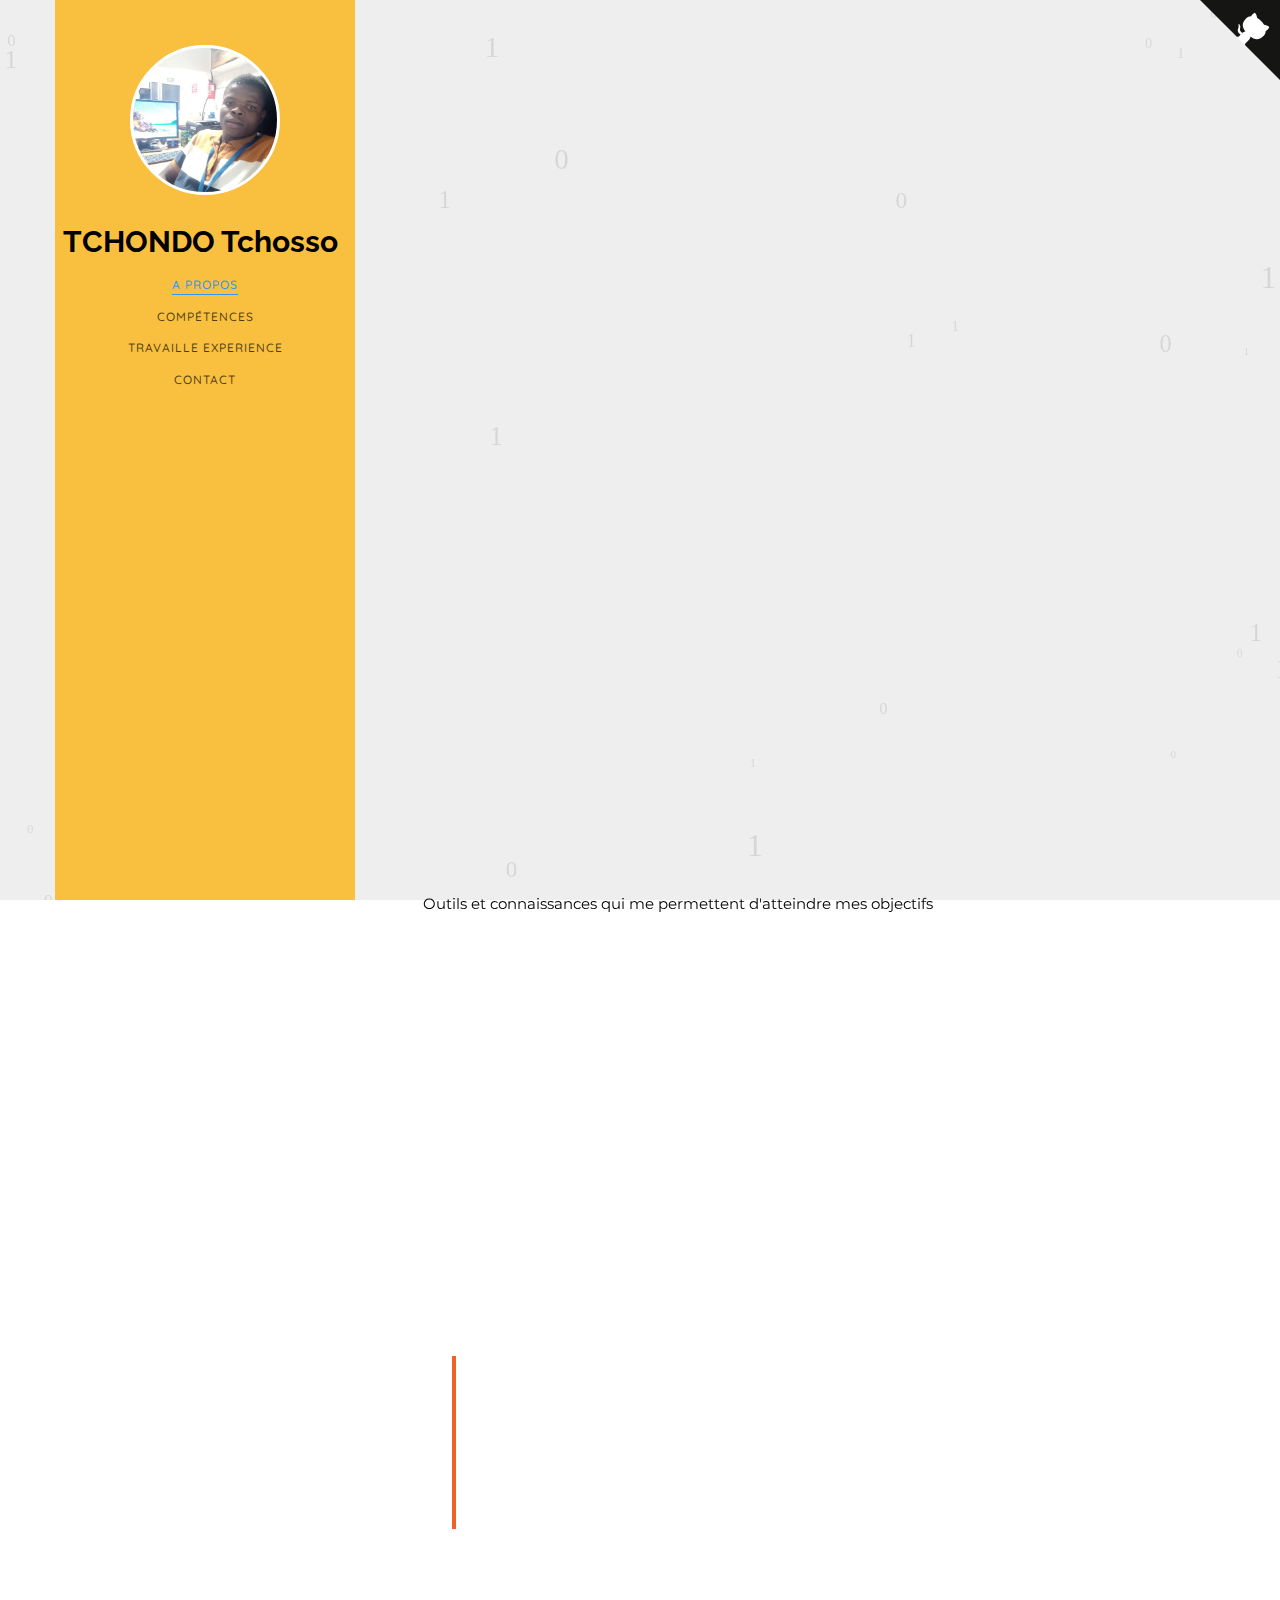
<file: index.html>
<!DOCTYPE HTML>
<html>
   <head>
      <meta charset="utf-8">
      <meta http-equiv="X-UA-Compatible" content="IE=edge">
      <title>TCHONDO TChosso - Portfolio Webpage</title>
      <meta name="viewport" content="width=device-width, initial-scale=1">
      <meta name="description" content="Le portfolio de TCHONDO Tchosso" />
      <meta name="keywords" content="portfolio,website,personal website,github,projects,Software Developer and engineering" />
      <meta name="author" content="TCHONDO Tchosso" />
      <!--Social Media icons--> 
      <link rel="stylesheet" href="https://cdnjs.cloudflare.com/ajax/libs/font-awesome/4.7.0/css/font-awesome.min.css">
      <!-- Place favicon.ico and apple-touch-icon.png in the root directory -->
      <link rel="icon" type="image/png" href="img/logo.png">
      <link href="https://fonts.googleapis.com/css?family=Quicksand:300,400,500,700" rel="stylesheet">
      <link href="https://fonts.googleapis.com/css?family=Playfair+Display:400,400i,700" rel="stylesheet">
      <link href="https://fonts.googleapis.com/css?family=Montserrat|Open+Sans|Raleway&display=swap" rel="stylesheet">
       <link href="https://fonts.googleapis.com/css?family=Montserrat&display=swap" rel="stylesheet">
      <!-- Animate.css -->
      <link rel="stylesheet" href="css/animate.css">
      <!-- Bootstrap  -->
      <link rel="stylesheet" href="css/bootstrap.css">
      <!-- Flexslider  -->
      <link rel="stylesheet" href="css/flexslider.css">
      <!-- Flaticons  -->
      <link rel="stylesheet" href="fonts/flaticon/font/flaticon.css">
      <!-- Theme style  -->
      <link rel="stylesheet" href="css/style.css">
      <!-- Modernizr JS -->
      <script src="js/modernizr-2.6.2.min.js"></script>
       
       <!-----Google adsense code---->
       <script data-ad-client="ca-pub-2147632065762164" async src="https://pagead2.googlesyndication.com/pagead/js/adsbygoogle.js"></script>
   </head>
   <body>
       <canvas id="canvas"></canvas>
      <div id="colorlib-page">
         <div class="container-wrap">
            <a href="#" class="js-colorlib-nav-toggle colorlib-nav-toggle" data-toggle="collapse" data-target="#navbar" aria-expanded="false" aria-controls="navbar"><i></i></a> 
            <!----Side bar--->
            <aside id="colorlib-aside" role="complementary" class="border js-fullheight">
               <div class="text-center">
                  <div class="author-img" style="background-image: url(img/TCH1.jpg);"></div>
                  <h1 id="colorlib-logo"><a href="https:" target="_blank">TCHONDO Tchosso</a></h1>
               </div>
               <nav id="colorlib-main-menu" role="navigation" class="navbar">
                  <div id="navbar" class="collapse">
                     <ul>
                        <li><a href="#" data-nav-section="about">A propos</a></li>
                        <li><a href="#" data-nav-section="skills">Compétences</a></li>
                        <li><a href="#" data-nav-section="experience">Travaille Experience</a></li>
                        <li><a href="#" data-nav-section="contact">Contact</a></li>
                     </ul>
                  </div>
               </nav>
            </aside>
            <!--- Github ribbon ----------->
            <a href="https://github.com/TchD7/TCHONDO.git"  target="_blank" class="github-corner" aria-label="View source on GitHub">
               <svg width="80" height="80" viewBox="0 0 250 250" style="fill:#151513; color:#fff; position: absolute; top: 0; border: 0; right: 0;" aria-hidden="true">
                  <path d="M0,0 L115,115 L130,115 L142,142 L250,250 L250,0 Z"></path>
                  <path d="M128.3,109.0 C113.8,99.7 119.0,89.6 119.0,89.6 C122.0,82.7 120.5,78.6 120.5,78.6 C119.2,72.0 123.4,76.3 123.4,76.3 C127.3,80.9 125.5,87.3 125.5,87.3 C122.9,97.6 130.6,101.9 134.4,103.2" fill="currentColor" style="transform-origin: 130px 106px;" class="octo-arm"></path>
                  <path d="M115.0,115.0 C114.9,115.1 118.7,116.5 119.8,115.4 L133.7,101.6 C136.9,99.2 139.9,98.4 142.2,98.6 C133.8,88.0 127.5,74.4 143.8,58.0 C148.5,53.4 154.0,51.2 159.7,51.0 C160.3,49.4 163.2,43.6 171.4,40.1 C171.4,40.1 176.1,42.5 178.8,56.2 C183.1,58.6 187.2,61.8 190.9,65.4 C194.5,69.0 197.7,73.2 200.1,77.6 C213.8,80.2 216.3,84.9 216.3,84.9 C212.7,93.1 206.9,96.0 205.4,96.6 C205.1,102.4 203.0,107.8 198.3,112.5 C181.9,128.9 168.3,122.5 157.7,114.1 C157.9,116.9 156.7,120.9 152.7,124.9 L141.0,136.5 C139.8,137.7 141.6,141.9 141.8,141.8 Z" fill="currentColor" class="octo-body"></path>
               </svg>
            </a>
            <style>.github-corner:hover .octo-arm{animation:octocat-wave 560ms ease-in-out}@keyframes octocat-wave{0%,100%{transform:rotate(0)}20%,60%{transform:rotate(-25deg)}40%,80%{transform:rotate(10deg)}}@media (max-width:500px){.github-corner:hover .octo-arm{animation:none}.github-corner .octo-arm{animation:octocat-wave 560ms ease-in-out}}</style>
            <!----- main page--------->
            <div id="colorlib-main">

               <!---------------About me---------------------->
               <section class="colorlib-about" data-section="about">
                  <div class="colorlib-narrow-content">
                     <div class="row">
                        <div class="col-md-12">
                           <div class="row row-bottom-padded-sm animate-box" data-animate-effect="fadeInLeft">
                              <div class="col-md-12">
                                 <div class="about-desc">
                                    <h1><strong>TCHONDO <span style="color: #F26027">Tchosso</span></strong></h1>
                                    <hr>
                                     <p>Bonjour, Bienvenue sur mon portfolio.</p>
                                    <p>Je suis développeur web de nationalitée Togolaise</p>
                                 </div>
                              </div>
                           </div>
                           <div class="row">
                              <div class="col-md-3 animate-box" data-animate-effect="fadeInRight">
                                 <a href="competitiveProgramming.html">
                                    <div class="services color-5">
                                       <span class="icon2"><i class="fa fa-desktop"></i></span>
                                       <h3>Profile<br> Devéloppeur</h3>
                                    </div>
                                 </a>
                              </div>
                              <div class="col-md-3 animate-box" data-animate-effect="fadeInRight">
                                 <a href="softwareDev.html">
                                    <div class="services color-3">
                                       <span class="icon2"><i class="fa fa-terminal"></i></span>
                                       <h3>Les projets conçus </h3>
                                    </div>
                                 </a>
                              </div> 
                           </div>
                           <div class="row">
                              <div class="col-md-12 animate-box" data-animate-effect="fadeInLeft">
                                 <div class="hire">
                                    <h2>" LE SAVOIR EST LA SEULE RICHESSE QUE L'ON PUISSE ENTIÈREMENT DÉPENSER SANS EN RIEN LA DIMINUER. " A. HAMPATÉ BÀ</h2>
                                 </div>
                              </div>
                           </div>
                        </div>
                     </div>
                  </div>
               </section>
               <!------Skills---------------->
               <section class="colorlib-skills" data-section="skills">
                  <div class="colorlib-narrow-content">
                     <div class="row">
                        <div class="col-md-6 col-md-offset-3 col-md-pull-3 animate-box" data-animate-effect="fadeInLeft">
                           <!--	<span class="heading-meta">My Specialty</span> -->
                            <div class="about-desc">
                           <h1>Compétences</h1>
                            </div>
                        </div>
                     </div>
                     <p>Outils et connaissances qui me permettent d'atteindre mes objectifs</p>
                     <div class="row">
                        <div class="col-md-6 animate-box" data-animate-effect="fadeInLeft">
                           <div class="progress-wrap">
                              <h3 style="font-weight: 500;">PHP/Symfony</h3>
                              <div class="progress">
                                 <div class="progress-bar color-1" role="progressbar" aria-valuenow="70"
                                    aria-valuemin="0" aria-valuemax="100" style="width:70%">
                                    <span>70%</span>
                                 </div>
                              </div>
                           </div>
                        </div>
                         <div class="col-md-6 animate-box" data-animate-effect="fadeInRight">
                           <div class="progress-wrap">
                              <h3 style="font-weight: 500;">MongoDB/Mysql/Angular/NodeJS</h3>
                              <div class="progress">
                                 <div class="progress-bar color-6" role="progressbar" aria-valuenow="50"
                                    aria-valuemin="0" aria-valuemax="100" style="width:50%">
                                    <span>50%</span>
                                 </div>
                              </div>
                           </div>
                        </div>
                        <div class="col-md-6 animate-box" data-animate-effect="fadeInRight">
                           <div class="progress-wrap">
                              <h3 style="font-weight: 500;">Wordpress/web/ Securité</h3>
                              <div class="progress">
                                 <div class="progress-bar color-4" role="progressbar" aria-valuenow="70"
                                    aria-valuemin="0" aria-valuemax="100" style="width:70%">
                                    <span>70%</span>
                                 </div>
                              </div>
                           </div>
                        </div>
                        <div class="col-md-6 animate-box" data-animate-effect="fadeInLeft">
                           <div class="progress-wrap">
                              <h3 style="font-weight: 500;">Bootstrap/HTML/JavaScript</h3>
                              <div class="progress">
                                 <div class="progress-bar color-5" role="progressbar" aria-valuenow="50"
                                    aria-valuemin="0" aria-valuemax="100" style="width:50%">
                                    <span>50%</span>
                                 </div>
                              </div>
                           </div>
                        </div>
                        <div class="col-md-6 animate-box" data-animate-effect="fadeInRight">
                           <div class="progress-wrap">
                              <h3 style="font-weight: 500;">Word/Excel</h3>
                              <div class="progress">
                                 <div class="progress-bar color-6" role="progressbar" aria-valuenow="50"
                                    aria-valuemin="0" aria-valuemax="100" style="width:50%">
                                    <span>50%</span>
                                 </div>
                              </div>
                           </div>
                        </div>
                        <div class="col-md-6 animate-box" data-animate-effect="fadeInLeft">
                           <div class="progress-wrap">
                              <h3 style="font-weight: 500;">Git/Docker/Gitlab/GitHub</h3>
                              <div class="progress">
                                 <div class="progress-bar color-7" role="progressbar" aria-valuenow="70"
                                    aria-valuemin="0" aria-valuemax="100" style="width:70%">
                                    <span>70%</span>
                                 </div>
                              </div>
                           </div>
                        </div>
                        
                     </div>
                      </div>
               </section>
                
                <!------GitHUb Calender------>
                
               <!--------------Work Experience----------->
               <section class="colorlib-experience" data-section="experience">
                  <div class="colorlib-narrow-content">
                     <div class="row">
                        <div class="col-md-6 col-md-offset-3 col-md-pull-3 animate-box" data-animate-effect="fadeInLeft">
                           <div class="about-desc">
                            <h1>Travaille <span style="color: #F26027">Experience</span></h1>
                            </div>
                        </div>
                     </div>
                     <div class="row">
                        <div class="col-md-12">
                           <div class="timeline-centered">
                               <article class="timeline-entry animate-box" data-animate-effect="fadeInLeft">
                                 <div class="timeline-entry-inner">
                                    <div class="timeline-icon color-1">
                                       <i class="fa fa-code"></i>
                                    </div>
                                    <div class="timeline-label">
                                       <h2><a href="https://dreamwear.co/">Dreamore</a> <span>JUin 2021 - Present</span></h2>
                                       <p><strong>Développeur et web  master</strong><br>Une société de vente en ligne </p>
                                       <p></p>
                                    </div>
                                 </div>
                              </article>
                              <article class="timeline-entry begin animate-box" data-animate-effect="fadeInBottom">
                                 <div class="timeline-entry-inner">
                                    <div class="timeline-icon color-2">
                                    </div>
                                 </div>
                              </article>
                           </div>
                        </div>
                     </div>
                  </div>
               </section>
                
                <!--------------Education----------->
               <section class="colorlib-experience" data-section="experience">
                  <div class="colorlib-narrow-content">
                     <div class="row">
                        <div class="col-md-6 col-md-offset-3 col-md-pull-3 animate-box" data-animate-effect="fadeInLeft">
                           <div class="about-desc">
                            <h1>Education</h1>
                            </div>
                        </div>
                     </div>
                     <div class="row">
                        <div class="col-md-12">
                           <div class="timeline-centered">
                              <article class="timeline-entry animate-box" data-animate-effect="fadeInLeft">
                                 <div class="timeline-entry-inner">
                                    <div class="timeline-icon color-1">
                                       <i class="fa fa-code"></i>
                                    </div>
                                    <div class="timeline-label">
                                       <h2>Licence en Ingénierie </h2>
                                       <strong>
                                          <a href="https://univ-lome.tg" target="_blank">
                                             <p style="color:rgb(0, 0, 0)">Université de Lomé</p>
                                          </a>
                                       </strong>
                           
                                          J'ai une licence en Ingénierie Génie Electrique ce qui m'a permis de vite comprendre les principes de la programmation surtout celui du web avec les cours sur l'algorithmique. De plus aucours
                                           de ma formation j'ai travailler sur des projets avec les languages python et C++ 
                                       </p>
                                       
                                    </div>
                                 </div>
                              </article>
                              <article class="timeline-entry begin animate-box" data-animate-effect="fadeInBottom">
                                 <div class="timeline-entry-inner">
                                    <div class="timeline-icon color-2">
                                    </div>
                                 </div>
                              </article>
                           </div>
                        </div>
                     </div>
                  </div>
               </section>

                 <!--------------Language----------->
                 <section class="colorlib-experience" data-section="experience">
                  <div class="colorlib-narrow-content">
                     <div class="row">
                        <div class="col-md-6 col-md-offset-3 col-md-pull-3 animate-box" data-animate-effect="fadeInLeft">
                           <div class="about-desc">
                            <h1>Langues</h1>
                            </div>
                        </div>
                     </div>
                     <div class="row">
                        <div class="col-md-12">
                           <div class="timeline-centered">
                              <article class="timeline-entry animate-box" data-animate-effect="fadeInLeft">
                                 <div class="timeline-entry-inner">
                                    <div class="timeline-icon color-1">
                                       <i class="fa fa-code"></i>
                                    </div>
                                    <div class="timeline-label">
                                       <h2>Français</h2>
                                       <p><strong>Langue officielle</strong><br>Ecrit et parler courament </p>
                                       <p></p>
                                    </div>
                                 </div>
                              </article>

                              <article class="timeline-entry animate-box" data-animate-effect="fadeInLeft">
                                 <div class="timeline-entry-inner">
                                    <div class="timeline-icon color-1">
                                       <i class="fa fa-code"></i>
                                    </div>
                                    <div class="timeline-label">
                                       <h2>Anglais</h2>
                                       <p><strong>Intermediaire</strong><br>Ecrit et parler</p>
                                       <p></p>
                                    </div>
                                 </div>
                              </article>

                              <article class="timeline-entry begin animate-box" data-animate-effect="fadeInBottom">
                                 <div class="timeline-entry-inner">
                                    <div class="timeline-icon color-2">
                                    </div>
                                 </div>
                              </article>
                           </div>
                        </div>
                     </div>
                  </div>
               </section>
                
               <!--------Contact---------->
               <section class="colorlib-contact" data-section="contact">
                  <div class="colorlib-narrow-content">
                     <div class="row">
                        <div class="col-md-12">
                           <div class="row row-bottom-padded-sm animate-box" data-animate-effect="fadeInLeft">
                              <div class="about-desc">
                               <h1>Contact</h1>
                               </div>
                              <p>Si vous souhaitez me contacter, que ce soit pour enquêter sur l'innovation, les affaires ou simplement pour dire
                              bonjour, n'hésitez pas à m'envoyer un e-mail sur <strong><a href = "mailto: edisontchondo@gmail.com">edisontchondo@gmail.com </a></strong> ou appeler simplement au <strong> <a href="tel:+22893706737">+22893706737</a></strong></p>
                               <br>
                           </div>
                        </div>
                     </div>
                  </div>
               </section>
               <!------------Footer------------->
               <section class="colorlib-footer" data-section="footer">
                  <div class="colorlib-narrow-content">
                     <div class="row">
                        <div class="col-md-12">
                           <div class="row row-bottom-padded-sm animate-box" data-animate-effect="fadeInLeft">
                              <div class="hire">
                                 <p style="text-align: center"><strong>Si vous aimer mon parcours et mes travaux ecrivez moi proposer moi un rencontre j'adore des discusions  autour de la technologie, la neuroscience et de l'informatique .<br>Merci d'avoir visite cette page!</strong></p>
                                 <div align=center>
                                    <p style="font-size: 30px; margin-bottom: 0px;">
                                       <a href="https://www.linkedin.com/in/quitumba-culyssander-5a598618a/" style="color: black;" class="fa fa-linkedin" target="_blank"></a> &nbsp;&nbsp;&nbsp;&nbsp;
                                       <a href="https://www.youtube.com/channel/UC78YD8LyQmlVQZWFF-CSlfw" style="color: black;" class="fa fa-youtube"  target="_blank"></a> &nbsp;&nbsp;&nbsp;&nbsp;
                                       <a href="https://twitter.com/QCulyssander" style="color: black;" class="fa fa-twitter"  target="_blank"></a> &nbsp;&nbsp;&nbsp;&nbsp;
                                       <a href="https://github.com/culyssander" style="color: black;" class="fa fa-github"  target="_blank"></a>
                                    </p>
                                 </div>
                                 <p style="text-align: center; margin-bottom: -20px;"><strong>&copy; Pas de Copyrights, utiliser ce template je l'ai mis en mode public sur mon <a href="https://github.com/TchD7/TCHONDO.git" target="_blank" rel="noopener noreferrer">Github</a></strong></p>
                              </div>
                           </div>
                        </div>
                     </div>
                  </div>
               </section>
            </div>
            <!-- end:colorlib-main -->
         </div>
         <!-- end:container-wrap -->
      </div>
      <!-- end:colorlib-page -->
      <!-- jQuery -->
      <script src="js/jquery.min.js"></script>
      <!-- jQuery Easing -->
      <script src="js/jquery.easing.1.3.js"></script>
      <!-- Bootstrap -->
      <script src="js/bootstrap.min.js"></script>
      <!-- Waypoints -->
      <script src="js/jquery.waypoints.min.js"></script>
      <!-- Flexslider -->
      <script src="js/jquery.flexslider-min.js"></script>
      <!-- Counters -->
      <script src="js/jquery.countTo.js"></script>
      <!-- MAIN JS -->
      <script src="js/main.js"></script>
           <!--canvas js--->
           <script src="js/canvas.js"></script>
   </body>
</html>
</file>
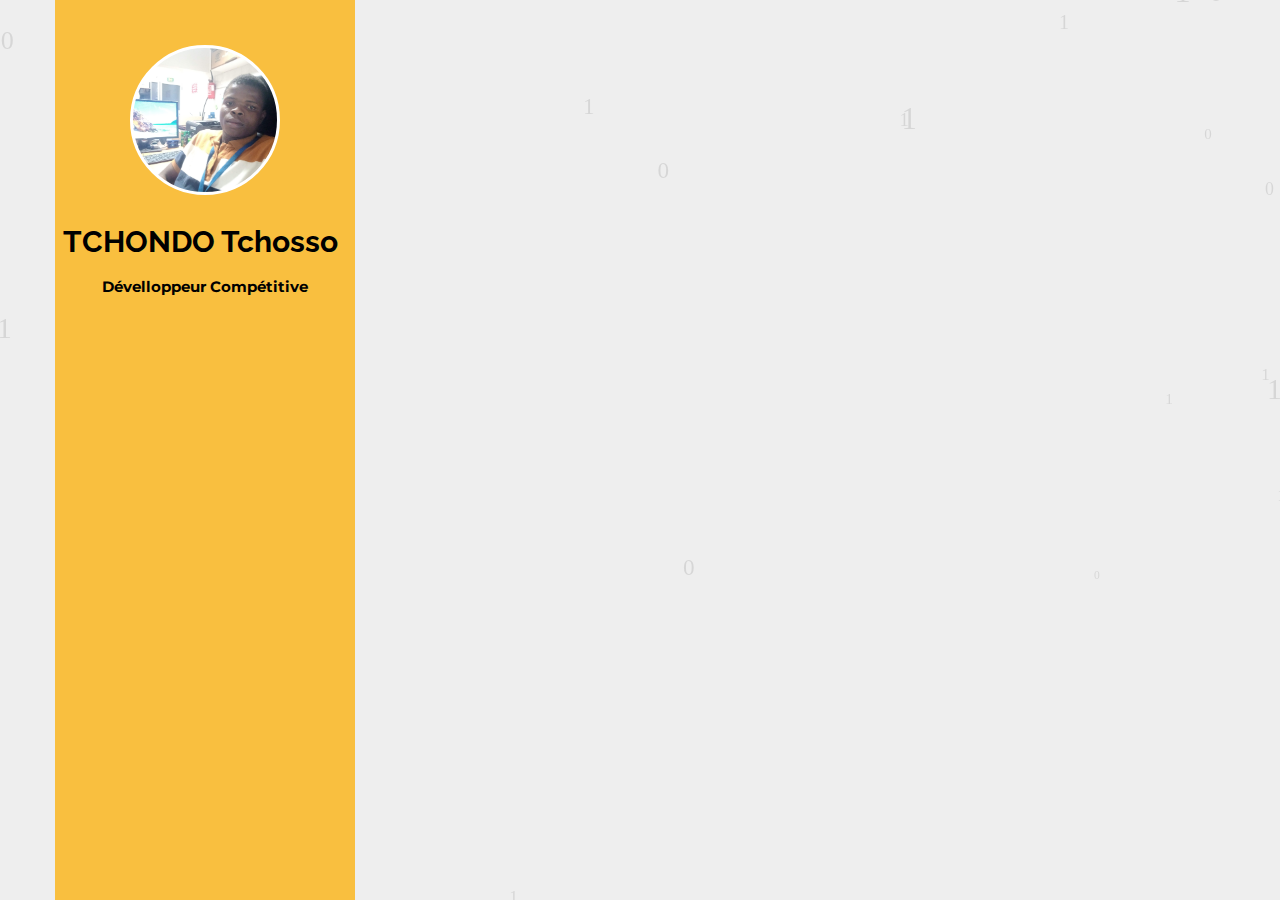
<file: competitiveProgramming.html>
<!DOCTYPE HTML>
<html>
   <head>
      <meta charset="utf-8">
      <meta http-equiv="X-UA-Compatible" content="IE=edge">
      <title>TCHONDO Tchosso - Projets</title>
      <meta name="viewport" content="width=device-width, initial-scale=1">
      <meta name="description" content="Le portfolio de TCHONDO Tchosso" />
      <meta name="keywords" content="portfolio,website,personal website,github,projects,Software Developer and engineering" />
      <meta name="author" content="TCHONDO Tchosso" />
      <!--Social Media icons--> 
      <link rel="stylesheet" href="https://cdnjs.cloudflare.com/ajax/libs/font-awesome/4.7.0/css/font-awesome.min.css">
      <!-- Place favicon.ico and apple-touch-icon.png in the root directory -->
      <link rel="icon" type="image/png" href="img/logo.png">
      <link href="https://fonts.googleapis.com/css?family=Quicksand:300,400,500,700" rel="stylesheet">
      <link href="https://fonts.googleapis.com/css?family=Playfair+Display:400,400i,700" rel="stylesheet">
      <link href="https://fonts.googleapis.com/css?family=Montserrat|Open+Sans|Raleway&display=swap" rel="stylesheet">
       <link href="https://fonts.googleapis.com/css?family=Montserrat&display=swap" rel="stylesheet">
      <!-- Animate.css -->
      <link rel="stylesheet" href="css/animate.css">
      <!-- Bootstrap  -->
      <link rel="stylesheet" href="css/bootstrap.css">
      <!-- Flexslider  -->
      <link rel="stylesheet" href="css/flexslider.css">
      <!-- Flaticons  -->
      <link rel="stylesheet" href="fonts/flaticon/font/flaticon.css">
      <!-- Theme style  -->
      <link rel="stylesheet" href="css/style.css">
      <!-- Modernizr JS -->
      <script src="js/modernizr-2.6.2.min.js"></script>
       
       <!-----Google adsense code---->
       <script data-ad-client="ca-pub-2147632065762164" async src="https://pagead2.googlesyndication.com/pagead/js/adsbygoogle.js"></script>
   </head>
   <body>
       <canvas id="canvas"></canvas>
      <div id="colorlib-page">
         <div class="container-wrap">
            <a href="#" class="js-colorlib-nav-toggle colorlib-nav-toggle" data-toggle="collapse" data-target="#navbar" aria-expanded="false" aria-controls="navbar"><i></i></a> 
            <!----Side bar--->
            <aside id="colorlib-aside" role="complementary" class="border js-fullheight">
               <div class="text-center">
                  <div class="author-img" style="background-image: url(img/TCH1.jpg);"></div>
                  <h1 id="colorlib-logo"><a href="/">TCHONDO Tchosso</a></h1>
                  <p><strong>Dévelloppeur Compétitive</strong></p>
               </div>
            </aside>
            <!----- main page--------->
            <div id="colorlib-main">
               <!------Skills---------------->
               <section class="colorlib-skills" data-section="skills">
                  <div class="colorlib-narrow-content">
                     <div class="row">
                        <div class="col-md-6 col-md-offset-3 col-md-pull-3 animate-box" data-animate-effect="fadeInLeft">
                           <!--	<span class="heading-meta">My Specialty</span> -->
                           <h2>Programming Profiles</h2>
                           <hr>
                        </div>
                     </div>
                     <div class="row">
                        <div class="col-md-6 animate-box" data-animate-effect="fadeInLeft">
                           <div class="progress-wrap">
                              <strong>
                                 <a href="https://app.pluralsight.com/profile/tchosso-tchondo" target="_blank">
                                    <p style="color:forestgreen">pluralsight</p>
                                 </a>
                              </strong>
                           </div>
                        </div>
                        
                        <div class="col-md-6 animate-box" data-animate-effect="fadeInRight">
                           <div class="progress-wrap">
                              <strong>
                                 <a href="https://stackoverflow.com/users/15440591/tchd7" target="_blank">
                                    <p style="color:darkorange">StackOverflow</p>
                                 </a>
                              </strong>
                           </div>
                        </div>
                        <div class="col-md-6 animate-box" data-animate-effect="fadeInRight">
                           <div class="progress-wrap">
                              <strong>
                                 <a href="https://github.com/tchd7" target="_blank">
                                    <p style="color:black">GitHub</p>
                                 </a>
                              </strong>
                           </div>
                        </div>
                     </div>
                  </div>
               </section>
               <section class="colorlib-skills" data-section="skills">
                  <div class="colorlib-narrow-content">
                     <div class="row">
                        <div class="col-md-6 col-md-offset-3 col-md-pull-3 animate-box" data-animate-effect="fadeInLeft">
                        <!--	<span class="heading-meta">My Specialty</span> -->
                        </div>
                     </div>
                  </div>
               </section>
                <section class="colorlib-skills" data-section="skills">
                  <div class="colorlib-narrow-content">
                     <div class="row">
                        <div class="col-md-6 col-md-offset-3 col-md-pull-3 animate-box" data-animate-effect="fadeInLeft">
                           <!--	<span class="heading-meta">My Specialty</span> -->
                           <h2>Social Profiles</h2>
                           <hr>
                        </div>
                     </div>
                     <div class="row">
                        <div class="col-md-6 animate-box" data-animate-effect="fadeInRight">
                           <div class="progress-wrap">
                              <strong>
                                 <a href="#" target="_blank">
                                    <p style="color:dodgerblue">Linkedin</p>
                                 </a>
                              </strong>
                           </div>
                        </div>
                        <div class="col-md-6 animate-box" data-animate-effect="fadeInRight">
                           <div class="progress-wrap">
                              <strong>
                                 <a href="#" target="_blank">
                                    <p style="color:dodgerblue">Twitter</p>
                                 </a>
                              </strong>
                           </div>
                        </div>
                         <div class="col-md-6 animate-box" data-animate-effect="fadeInRight">
                           <div class="progress-wrap">
                              <strong>
                                 <a href="#" target="_blank">
                                    <p style="color:darkblue">Facebook</p>
                                 </a>
                              </strong>
                           </div>
                        </div>
                     </div>
                  </div>
               </section>
            </div>
            <!-- end:colorlib-main -->
         </div>
         <!-- end:container-wrap -->
      </div>
      <!-- end:colorlib-page -->
      <!-- jQuery -->
      <script src="js/jquery.min.js"></script>
      <!-- jQuery Easing -->
      <script src="js/jquery.easing.1.3.js"></script>
      <!-- Bootstrap -->
      <script src="js/bootstrap.min.js"></script>
      <!-- Waypoints -->
      <script src="js/jquery.waypoints.min.js"></script>
      <!-- Flexslider -->
      <script src="js/jquery.flexslider-min.js"></script>
      <!-- Counters -->
      <script src="js/jquery.countTo.js"></script>
      <!-- MAIN JS -->
      <script src="js/main.js"></script>
       <!--canvas js--->
           <script src="js/canvas.js"></script>
   </body>
</html>
</file>
<file: fonts/flaticon/font/flaticon.css>
.flaticons-solid:before {
  font-family: "FlatIcons Solid";
  speak: none;
  font-style: normal;
  font-weight: normal;
  line-height: 1;
  -webkit-font-smoothing: antialiased; }
  
.flaticons-stroke:before {
  font-family: "FlatIcons Stroke";
  speak: none;
  font-style: normal;
  font-weight: normal;
  line-height: 1;
  -webkit-font-smoothing: antialiased; }

[class="flaticons-"].A1:before,
[class="flaticons-"].paperclip-2:before {
  content: "e000"; }

[class="flaticons-"].A2:before {
  content: "e001"; }

[class="flaticons-"].A3:before {
  content: "e002"; }

[class="flaticons-"].B1:before {
  content: "e003"; }

[class="flaticons-"].B2:before {
  content: "e004"; }

[class="flaticons-"].B3:before {
  content: "e005"; }

[class="flaticons-"].C1:before {
  content: "e006"; }

[class= "flaticons-"].C2:before {
  content: "e007"; }

[class= "flaticons-"].C3:before {
  content: "e008"; }
</file>
<file: css/style.css>
@font-face {
  font-family: 'icomoon';
  src: url("../fonts/icomoon/icomoon.eot?srf3rx");
  src: url("../fonts/icomoon/icomoon.eot?srf3rx#iefix") format("embedded-opentype"), url("../fonts/icomoon/icomoon.ttf?srf3rx") format("truetype"), url("../fonts/icomoon/icomoon.woff?srf3rx") format("woff"), url("../fonts/icomoon/icomoon.svg?srf3rx#icomoon") format("svg");
  font-weight: normal;
  font-style: normal; }

/* =======================================================
*
* 	Template Style 
*	Edit this section
*
* ======================================================= */
body {
  font-family: "Quicksand", Arial, sans-serif;
  font-weight: 400;
  font-size: 15px;
  line-height: 1.8;
  color: rgba(0, 0, 0, 0.7); }
  @media screen and (max-width: 992px) {
    body {
      font-size: 16px; } 
      h2{
          text-align: center;
      }
canvas {
  background: #EEE;
  position: fixed;
  top: 0;
  left: 0;
}}
canvas {
  background: #EEE;
  position: fixed;
  top: 0;
  left: 0;
}

a {
  color: #2c98f0;
  -webkit-transition: 0.5s;
  -o-transition: 0.5s;
  transition: 0.5s; }
  a:hover, a:active, a:focus {
    color: #2c98f0;
    outline: none;
    text-decoration: none !important; }

p {
  margin-bottom: 1.5em;
    color: black;
    font-family: 'Montserrat', sans-serif;
}
x{
    margin-bottom: 1.5em;
    background-color:#F26027;
    color: black;
    backface-visibility: visible;
}

h1, h4, h5, h6 {
  color: #000;
  font-family: "Playfair Display", Georgia, serif;
  font-weight: 400;
  margin: 0 0 30px 0; }

h2{
    color: #000;
  font-family: "Playfair Display", Georgia, serif;
  font-weight: 200;
  margin: 0 0 20px 0;
}
h3{
    color: #000;
  font-family: "Playfair Display", Georgia, serif;
  font-weight: 200;
  margin: 0 0 30px 0;
}

figure {
  margin-bottom: 2.5em;
  float: left;
  width: 100%; }
  figure figcaption {
    font-size: 16px;
    width: 80%;
    margin: 20px auto 0px auto;
    color: #b3b3b3;
    font-style: italic;
    font-family: "Quicksand", Arial, sans-serif; }
    @media screen and (max-width: 480px) {
      figure figcaption {
        width: 100%; } }

::-webkit-selection {
  color: #fff;
  background: #2c98f0; }

::-moz-selection {
  color: #fff;
  background: #2c98f0; }

::selection {
  color: #fff;
  background: #2c98f0; }

#colorlib-page {
  width: 100%;
  overflow: hidden;
  position: relative; }

#colorlib-aside {
  padding-top: 3em;
  padding-bottom: 1px;
  float:left;
  width: 300px;
  position: fixed;
  z-index: 1001;
    background-color: #f9bf3f;
  -webkit-transition: 0.5s;
  -o-transition: 0.5s;
  transition: 0.5s; }
  @media screen and (max-width: 768px) {
    #colorlib-aside {
      width: 300px;
      -moz-transform: translateX(-300px);
      -webkit-transform: translateX(-300px);
      -ms-transform: translateX(-300px);
      -o-transform: translateX(-300px);
      transform: translateX(-300px);
      padding-top: 4em;
	  background-color: #f9bf3f;
        height: auto;
      } }
  #colorlib-aside .author-img {
    width: 150px;
    height: 150px;
    margin: 0 auto;
    margin-bottom: 30px;
    -webkit-border-radius: 50%;
    -moz-border-radius: 50%;
    -ms-border-radius: 50%;
    border-radius: 50%;
    border: 3px solid white;}
#colorlib-aside h1{
    color: #000;
  font-family: 'Raleway', sans-serif;
}
  #colorlib-aside .position {
    display: block;
    margin-bottom: 2em;
    font-size: 12px;
    text-transform: uppercase; }
  #colorlib-aside #colorlib-logo {
    text-align: right;
    font-weight: 700;
    font-size: 30px;
    margin-bottom: .5em;
    display: block;
    width: 100%; }
    #colorlib-aside #colorlib-logo a {
      display: block;
      text-align: center;
      color: #000;
      padding-right: .3em;}
  #colorlib-aside #colorlib-main-menu {
    display: block;
    width: 100%; }
    #colorlib-aside #colorlib-main-menu .collapse {
      display: block !important; }
    #colorlib-aside #colorlib-main-menu ul {
      text-align: center;
      margin: 0;
      padding: 0; }
      @media screen and (max-width: 768px) {
        #colorlib-aside #colorlib-main-menu ul {
          margin: 0 0 2em 0; } }
      #colorlib-aside #colorlib-main-menu ul li {
        margin: 0 0 10px 0;
        padding: 0;
        list-style: none;
        font-size: 12px;
        font-weight: 500;
        text-transform: uppercase;
        letter-spacing: 1px; }
        #colorlib-aside #colorlib-main-menu ul li a {
          color: rgba(0, 0, 0, 0.7);
          text-decoration: none;
          position: relative;
          padding: 10px 0;
          font-family: "Quicksand", Arial, sans-serif;
          -webkit-transition: 0.3s;
          -o-transition: 0.3s;
          transition: 0.3s; }
          #colorlib-aside #colorlib-main-menu ul li a:after {
            content: "";
            position: absolute;
            height: 1px;
            bottom: 7px;
            left: 0;
            right: 0;
            background-color: #2c98f0;
            visibility: hidden;
            -webkit-transform: scaleX(0);
            -moz-transform: scaleX(0);
            -ms-transform: scaleX(0);
            -o-transform: scaleX(0);
            transform: scaleX(0);
            -webkit-transition: all 0.3s cubic-bezier(0.175, 0.885, 0.32, 1.275);
            -moz-transition: all 0.3s cubic-bezier(0.175, 0.885, 0.32, 1.275);
            -ms-transition: all 0.3s cubic-bezier(0.175, 0.885, 0.32, 1.275);
            -o-transition: all 0.3s cubic-bezier(0.175, 0.885, 0.32, 1.275);
            transition: all 0.3s cubic-bezier(0.175, 0.885, 0.32, 1.275); }
          #colorlib-aside #colorlib-main-menu ul li a:hover {
            text-decoration: none;
            color: black; }
            #colorlib-aside #colorlib-main-menu ul li a:hover:after {
              visibility: visible;
              -webkit-transform: scaleX(1);
              -moz-transform: scaleX(1);
              -ms-transform: scaleX(1);
              -o-transform: scaleX(1);
              transform: scaleX(1); }
        #colorlib-aside #colorlib-main-menu ul li.active a {
          color: #2c98f0; }
          #colorlib-aside #colorlib-main-menu ul li.active a:after {
            visibility: visible;
            -webkit-transform: scaleX(1);
            -moz-transform: scaleX(1);
            -ms-transform: scaleX(1);
            -o-transform: scaleX(1);
            transform: scaleX(1); }
  #colorlib-aside .colorlib-footer {
    font-size: 20px;
    text-align: center;
    font-weight: 400;
    color: rgba(0, 0, 0, 0.5);
    padding: 0 20px;
    width: 100%;}
    @media screen and (max-width: 768px) {
      #colorlib-aside .colorlib-footer {
        position: fixed;
        height: auto;} }
    #colorlib-aside .colorlib-footer span {
      display: block;}
    #colorlib-aside .colorlib-footer ul {
      padding: 0 20px;
      margin: 0 0 10px 0; }
      #colorlib-aside .colorlib-footer ul li {
        padding: 0 20px;
        margin: 0 0 10px 0;
        display: inline;
        list-style: none; }
#colorlib-aside .colorlib-footer h3 {
    font-family:inherit;
          padding: 4px; }
#colorlib-aside .colorlib-footer h3 a
{
    
    font-size: 18px;
}
#rcorners2 {
    border-radius: 15px;
  background: black;
  padding: 20px; 
  width: 50%;
  height: 40px; 
}
        #colorlib-aside .colorlib-footer ul li a {
          color: rgba(255, 255, 255, 0.3);
          padding: 4px; }
          #colorlib-aside .colorlib-footer ul li a:hover, #colorlib-aside .colorlib-footer ul li a:active, #colorlib-aside .colorlib-footer ul li a:focus {
            text-decoration: none;
            outline: none;
            color: black; }

.container-wrap {
  max-width: 1170px;
  margin: 0 auto; }

#colorlib-main {
  width: calc(100% - 300px);
  float: right;
  -webkit-transition: 0.5s;
  -o-transition: 0.5s;
  transition: 0.5s; }
  @media screen and (max-width: 768px) {
    #colorlib-main {
      width: 100%;
      padding: 0 1em; } }

#colorlib-hero {
  min-height: 500px;
  background: #fff url(../images/loader.gif) no-repeat center center;
  width: 100%;
  float: left;
  margin-bottom: 10em;
  clear: both; }
  #colorlib-hero .flexslider {
    border: none;
    z-index: 1;
    margin-bottom: 0; }
    #colorlib-hero .flexslider .slides {
      position: relative;
      overflow: visible; }
      #colorlib-hero .flexslider .slides li {
        background-repeat: no-repeat;
        background-size: cover;
        background-position: bottom center;
        min-height: 400px;
        position: relative; }
    #colorlib-hero .flexslider .flex-control-nav {
      bottom: 20px;
      z-index: 1000;
      left: 20px;
      float: left;
      width: auto; }
      @media screen and (max-width: 768px) {
        #colorlib-hero .flexslider .flex-control-nav {
          right: 20px;
          top: 100px; } }
      #colorlib-hero .flexslider .flex-control-nav li {
        display: block;
        margin-bottom: 10px; }
        #colorlib-hero .flexslider .flex-control-nav li a {
          background: rgba(0, 0, 0, 0.5);
          -webkit-box-shadow: none;
          box-shadow: none;
          width: 12px;
          height: 12px;
          cursor: pointer; }
          #colorlib-hero .flexslider .flex-control-nav li a.flex-active {
            cursor: pointer;
            background: transparent;
            border: 2px solid #2c98f0; }
    #colorlib-hero .flexslider .flex-direction-nav {
      display: none; }
    #colorlib-hero .flexslider .slider-text {
      display: table;
      opacity: 0;
      min-height: 500px;
      z-index: 9; }
      #colorlib-hero .flexslider .slider-text > .slider-text-inner {
        display: table-cell;
        vertical-align: middle;
        min-height: 700px;
        padding: 2.5em;
        position: relative; }
        @media screen and (max-width: 768px) {
          #colorlib-hero .flexslider .slider-text > .slider-text-inner {
            text-align: center; } }
        #colorlib-hero .flexslider .slider-text > .slider-text-inner h1, #colorlib-hero .flexslider .slider-text > .slider-text-inner h2 {
          margin: 0;
          padding: 0;
          color: black;
          font-family: "Playfair Display", Georgia, serif; }
        #colorlib-hero .flexslider .slider-text > .slider-text-inner h1 {
          margin-bottom: 20px;
          font-size: 60px;
          line-height: 1.3;
          font-weight: 700; }
          @media screen and (max-width: 768px) {
            #colorlib-hero .flexslider .slider-text > .slider-text-inner h1 {
              font-size: 28px; } }
        #colorlib-hero .flexslider .slider-text > .slider-text-inner h2 {
          font-size: 10px;
          line-height: 1.5;
          margin-bottom: 30px;
          font-weight: 300;
          font-family: "Quicksand", Arial, sans-serif; }
          #colorlib-hero .flexslider .slider-text > .slider-text-inner h2 a {
            color: rgba(44, 152, 240, 0.8);
            border-bottom: 1px solid rgba(44, 152, 240, 0.7); }
        #colorlib-hero .flexslider .slider-text > .slider-text-inner .heading-section {
          font-size: 50px; }
          @media screen and (max-width: 768px) {
            #colorlib-hero .flexslider .slider-text > .slider-text-inner .heading-section {
              font-size: 30px; } }
        #colorlib-hero .flexslider .slider-text > .slider-text-inner s
.colorlib-lead {
          font-size: 20px;
          color: #fff; }
        #colorlib-hero .flexslider .slider-text > .slider-text-inner p {
          margin-bottom: 0; }
        #colorlib-hero .flexslider .slider-text > .slider-text-inner .btn {
          font-size: 12px;
          text-transform: uppercase;
          letter-spacing: 2px;
          color: #000;
          padding: 10px 15px !important;
          border: none;
          font-weight: 400; }
          #colorlib-hero .flexslider .slider-text > .slider-text-inner .btn.btn-learn {
            color: #000;
            border: 1px solid #000;
            background: transparent !important; }
            #colorlib-hero .flexslider .slider-text > .slider-text-inner .btn.btn-learn:hover {
              background: transparent !important;
              border: 1px solid #000 !important; }
          @media screen and (max-width: 768px) {
            #colorlib-hero .flexslider .slider-text > .slider-text-inner .btn {
              width: 100%; } }

body.offcanvas {
  overflow-x: hidden; }
  body.offcanvas #colorlib-aside {
    -moz-transform: translateX(0);
    -webkit-transform: translateX(0);
    -ms-transform: translateX(0);
    -o-transform: translateX(0);
    transform: translateX(0);
    width: 300px;
    background-color: #f9bf3f;
    z-index: 999;
    position: fixed; }
  body.offcanvas #colorlib-main, body.offcanvas .colorlib-nav-toggle {
    top: 0;
    -moz-transform: translateX(300px);
    -webkit-transform: translateX(300px);
    -ms-transform: translateX(300px);
    -o-transform: translateX(300px);
    transform: translateX(300px); }

.colorlib-narrow-content {
  padding: 0 4.5em; }
  @media screen and (max-width: 878px) {
    .colorlib-narrow-content {
        width: 100%;
      padding: 0 1em; } }

.no-gutters {
  margin: 0;
  padding: 0; }

.colorlib-experience,
.colorlib-skills,
.colorlib-education,
.colorlib-blog,
.colorlib-work,
.colorlib-about,
.colorlib-installation,
.colorlib-services,
.colorlib-footer,
.colorlib-contact{
  padding-top: 5em;
  padding-bottom: 0em;
  clear: both;
  width: 100%;
  display: block; }
  @media screen and (max-width: 768px) {
    .colorlib-experience,
    .colorlib-skills,
    .colorlib-education,
    .colorlib-blog,
    .colorlib-work,
    .colorlib-about,
    .colorlib-installation,
    .colorlib-services,
      .colorlib-contact{
      padding-top: 2em;
      padding-bottom: 0em; } }


#colorlib-footer2 {
    background: black;
    width: 100%;
    padding-bottom: 3em;
    padding-top: 2em;
    padding-right: 2em;
    
}
#colorlib-footer2 .h2{
    color: red;
    text-align: center;
}

.author-img {
  background-size: cover;
  background-position: center center;
  background-repeat: no-repeat;
  position: relative; }

.colorlib-heading {
  font-size: 18px;
  margin-bottom: 2em;
  font-weight: 700;
  text-transform: uppercase;
  letter-spacing: 5px;
  line-height: 1.8;
  position: relative; }
  .colorlib-heading span {
    display: block; }
  @media screen and (max-width: 768px) {
    .colorlib-heading {
      margin-bottom: 2em; } }

.heading-meta {
  margin-bottom: 15px;
  display: block;
  font-size: 10px;
  text-transform: uppercase;
  color: #999999;
  font-weight: 500;
  letter-spacing: 5px; }

.about-img {
  width: 100%;
  height: 600px;
  margin-bottom: 10px;
margin-left: 10px;}

.about-desc h3 {
  font-size: 18px;
  text-transform: uppercase;
  letter-spacing: 5px;
  font-weight: 500; }

.about-desc h1 {
  font-size: 38px;
  font-weight: 400;
font-family: "Montserrat", Georgia, serif;}

.hire {
  padding: 2em;
  background: #F26027; }
  .hire h2 {
    line-height: 1.5; }
  .hire .btn-hire {
    color: rgb(19, 18, 18);
    text-transform: uppercase;
    letter-spacing: 1px;
    bordeR: 1px solid #000;
    padding: 2px 10px; }

.fancy-collapse-panel .panel-default > .panel-heading {
  padding: 0; }

<!--projectcss-->
#projects {
  padding: 50px 15px;
  border-bottom: 1px solid #dcd9d9;
  text-align: center
}

#projects h2 {
  color: #374054;
  margin-bottom: 50px
}

.project {
  position: relative;
  max-width: 900px;
  margin: 0 auto 30px auto;
  overflow: hidden;
  background: #fff;
  border-radius: 4px
}

.project-image {
  float: left
}

.project-info {
  position: absolute;
  top: 50%;
  transform: translateY(-50%);
  margin-left: 300px;
  padding: 15px
}

.project-info h3 {
  font-size: 1.5em;
  font-weight: 300;
  color: #374054;
  margin: 0 0 15px 0
}

.project-info p {
  color: #74808a;
  margin: 0 0 15px 0;
  font-size: 0.9em
}

.no-image .project-info {
  position: relative;
  margin: 0;
  padding: 30px 15px;
  transform: none
}

#more-projects {
  display: none
}


.panel-heading a {
  padding: 20px 25px;
  display: block;
  width: 100%;
  font-weight: 500;
  font-size: 14px;
  letter-spacing: 1px;
  text-transform: uppercase;
  font-family: "Quicksand", Arial, sans-serif;
  background-color: #2c98f0;
  color: #fff;
  position: relative;
  -webkit-box-shadow: none !important;
  -moz-box-shadow: none !important;
  -ms-box-shadow: none !important;
  -o-box-shadow: none !important;
  box-shadow: none !important; }

.panel {
  -webkit-box-shadow: none !important;
  -moz-box-shadow: none !important;
  -ms-box-shadow: none !important;
  -o-box-shadow: none !important;
  box-shadow: none !important;
  border: none; }

.panel-heading a:after {
  font-family: "icomoon";
  content: "\e115";
  position: absolute;
  right: 20px;
  font-size: 14px;
  font-weight: 400;
  top: 50%;
  line-height: 1;
  margin-top: -7px; }

.panel-heading a.collapsed:after {
  content: "\e114"; }

.panel-heading a.collapsed {
  background: #f2f3f7;
  border: 1px solid #e6e6e6 !important;
  color: #333333; }

.panel-body {
  padding: 1.5em;
  margin-top: 5px;
  border: 1px solid #e6e6e6 !important; }

.timeline-centered {
  position: relative;
  margin-bottom: 30px; }

.timeline-centered:before, .timeline-centered:after {
  content: " ";
  display: table; }

.timeline-centered:after {
  clear: both; }

.timeline-centered:before, .timeline-centered:after {
  content: " ";
  display: table; }

.timeline-centered:after {
  clear: both; }

.timeline-centered:before {
  content: '';
  position: absolute;
  display: block;
  width: 4px;
  background: #F26027;
  top: 20px;
  bottom: 20px;
  margin-left: 29px; }

.timeline-centered .timeline-entry {
  position: relative;
  margin-top: 5px;
  margin-left: 30px;
  margin-bottom: 10px;
  clear: both; }

.timeline-centered .timeline-entry .timeline-entry-inner {
  position: relative;
  margin-left: -20px; }

.timeline-centered .timeline-entry .timeline-entry-inner .timeline-icon {
  display: block;
  width: 40px;
  height: 40px;
  background: #2c98f0;
  -webkit-border-radius: 50%;
  -moz-border-radius: 50%;
  -ms-border-radius: 50%;
  border-radius: 50%;
  text-align: center;
  -moz-box-shadow: 0 0 0 5px #f2f3f7;
  -webkit-box-shadow: 0 0 0 5px #f2f3f7;
  box-shadow: 0 0 0 5px #f2f3f7;
  line-height: 40px;
  float: left; }
  .timeline-centered .timeline-entry .timeline-entry-inner .timeline-icon i {
    color: #fff; }
  .timeline-centered .timeline-entry .timeline-entry-inner .timeline-icon.color-2 {
    background: #ec5453; }
  .timeline-centered .timeline-entry .timeline-entry-inner .timeline-icon.color-3 {
    background: #F26027; }
  .timeline-centered .timeline-entry .timeline-entry-inner .timeline-icon.color-4 {
    background: #a84cb8; }
  .timeline-centered .timeline-entry .timeline-entry-inner .timeline-icon.color-5 {
    background: #2fa499; }
  .timeline-centered .timeline-entry .timeline-entry-inner .timeline-icon.color-none {
    background: #fff;
    width: 20px;
    height: 20px;
    margin-left: 10px; }

.timeline-centered .timeline-entry .timeline-entry-inner .timeline-label {
  position: relative;
  background: #F26027;
  padding: 1.5em;
  margin-left: 60px;
  -webkit-background-clip: padding-box;
  -moz-background-clip: padding;
  background-clip: padding-box; }

.timeline-centered .timeline-entry .timeline-entry-inner .timeline-label:after {
  content: '';
  display: block;
  position: absolute;
  width: 0;
  height: 0;
  border-style: solid;
  border-width: 9px 9px 9px 0;
  border-color: transparent #f2f3f7 transparent transparent;
  left: 0;
  top: 10px;
  margin-left: -9px; }

.timeline-centered .timeline-entry .timeline-entry-inner .timeline-label p + p {
  margin-top: 15px; }

.timeline-centered .timeline-entry .timeline-entry-inner .timeline-label h2 {
  font-size: 20px;
  font-family: "Quicksand", Arial, sans-serif;
  font-weight: 500; }

.timeline-centered .timeline-entry .timeline-entry-inner .timeline-label h2 a {
  color: #000; }

.timeline-centered .timeline-entry .timeline-entry-inner .timeline-label h2 span {
  -webkit-opacity: .4;
  -moz-opacity: .4;
  opacity: .4;
  -ms-filter: alpha(opacity=40);
  filter: alpha(opacity=40);
  font-size: 16px; }

.services {
  margin-bottom: 30px;
  padding: 1.5em;
  -webkit-box-shadow: 0px 0px 56px -8px rgba(0, 0, 0, 0.17);
  -moz-box-shadow: 0px 0px 56px -8px rgba(0, 0, 0, 0.17);
  -ms-box-shadow: 0px 0px 56px -8px rgba(0, 0, 0, 0.17);
  -o-box-shadow: 0px 0px 56px -8px rgba(0, 0, 0, 0.17);
  box-shadow: 0px 0px 56px -8px rgba(0, 0, 0, 0.17);
  border-bottom: 2px solid #2c98f0; }
  .services .icon2 {
    display: block;
    margin-bottom: 20px; }
    .services .icon2 i {
      font-size: 30px;
      color: #2c98f0; }
  .services h3 {
    font-family: "Quicksand", Arial, sans-serif;
    font-size: 16px;
    font-weight: 500; }
  .services.color-2 {
    border-bottom: 2px solid #ec5453; }
    .services.color-2 .icon2 i {
      color: #ec5453; }
  .services.color-3 {
    border-bottom: 2px solid #f9bf3f; }
    .services.color-3 .icon2 i {
      color: #F26027; }
  .services.color-4 {
    border-bottom: 2px solid #a84cb8; }
    .services.color-4 .icon2 i {
      color: #a84cb8; }
  .services.color-5  {
    border-bottom: 2px solid #2fa499; }

  .services.color-5 .icon2 i {
    color: #2fa499; }
  .services.color-6 {
    border-bottom: 2px solid #4054b2; }
.services.color-6 .icon2 i {
    color: #4054b2; }

.services {
  margin-bottom: 80px;
  position: relative;
  z-index: 0; }
  @media screen and (max-width: 768px) {
    .services {
      margin-bottom: 4em; } }
  .services .icon {
    position: absolute;
    top: -20px;
    left: 0;
    right: 0;
    width: 100px;
    height: 50px;
    display: table;
    margin: 0 auto;
    background: #2c98f0; }
    .services .icon:before, .services .icon:after {
      position: absolute;
      left: 0;
      right: 0;
      content: ''; }
    .services .icon:before {
      top: -30px;
      width: 0;
      height: 0;
      border-style: solid;
      border-width: 0 50px 30px 50px;
      border-color: transparent transparent #2c98f0 transparent; }
    .services .icon:after {
      bottom: -30px;
      width: 0;
      height: 0;
      border-style: solid;
      border-width: 30px 50px 0 50px;
      border-color: #2c98f0 transparent transparent transparent; }
    .services .icon i {
      font-size: 30px;
      color: #fff;
      z-index: 1;
      display: table-cell;
      vertical-align: middle; }
  .services .desc {
    margin-top: 60px; }
    .services .desc h3 {
      font-size: 16px;
      font-weight: 700;
      text-transform: uppercase; }
  .services.color-2 .icon {
    background: #ec5453; }
    .services.color-2 .icon:before {
      border-color: transparent transparent #ec5453 transparent; }
    .services.color-2 .icon:after {
      border-color: #ec5453 transparent transparent transparent; }
  .services.color-3 .icon {
    background: #F26027; }
    .services.color-3 .icon:before {
      border-color: transparent transparent #F26027 transparent; }
    .services.color-3 .icon:after {
      border-color: #F26027 transparent transparent transparent; }
  .services.color-4 .icon {
    background: #a84cb8; }
    .services.color-4 .icon:before {
      border-color: transparent transparent #a84cb8 transparent; }
    .services.color-4 .icon:after {
      border-color: #a84cb8 transparent transparent transparent; }
  .services.color-5 .icon {
    background: #2fa499; }
    .services.color-5 .icon:before {
      border-color: transparent transparent #2fa499 transparent; }
    .services.color-5 .icon:after {
      border-color: #2fa499 transparent transparent transparent; }
  .services.color-6 .icon {
    background: #4054b2; }
    .services.color-6 .icon:before {
      border-color: transparent transparent #4054b2 transparent; }
    .services.color-6 .icon:after {
      border-color: #4054b2 transparent transparent transparent; }

.progress-wrap h3 {
  font-size: 16px;
  font-family: "Quicksand", Arial, sans-serif;
  margin-bottom: 10px; }

.progress {
  height: 6px;
  -webkit-box-shadow: none;
  box-shadow: none;
  background: #f2f3f7;
  overflow: visible; }

.progress-bar {
  background: #2c98f0;
  -webkit-box-shadow: none;
  box-shadow: none;
  font-size: 12px;
  line-height: 1.2;
  color: #000;
  font-weight: 600;
  text-align: right;
  position: relative;
  overflow: visible;
  -webkit-border-radius: 8px;
  -moz-border-radius: 8px;
  -ms-border-radius: 8px;
  border-radius: 8px; }
  .progress-bar:after {
    position: absolute;
    top: -2px;
    right: 0;
    width: 10px;
    height: 10px;
    content: '';
    background: #2c98f0;
    -webkit-border-radius: 50%;
    -moz-border-radius: 50%;
    -ms-border-radius: 50%;
    border-radius: 50%; }
  .progress-bar span {
    position: absolute;
    top: -22px;
    right: -32px; }
  .progress-bar.color-1 {
    background: #2c98f0; }
    .progress-bar.color-1:after {
      background: #2c98f0; }
    .progress-bar.color-1 span {
      color: #2c98f0; }
  .progress-bar.color-2 {
    background: #ec5453; }
    .progress-bar.color-2:after {
      background: #ec5453; }
    .progress-bar.color-2 span {
      color: #ec5453;
padding-top: 2px;}


  .progress-bar.color-3 {
    background: #f9bf3f; }
    .progress-bar.color-3:after {
      background: #f9bf3f; }
    .progress-bar.color-3 span {
      color: #f9bf3f; }
  .progress-bar.color-4 {
    background: #a84cb8; }
    .progress-bar.color-4:after {
      background: #a84cb8; }
    .progress-bar.color-4 span {
      color: #a84cb8; }
  .progress-bar.color-5 {
    background: #2fa499; }
    .progress-bar.color-5:after {
      background: #2fa499; }
    .progress-bar.color-5 span {
      color: #2fa499; }
  .progress-bar.color-6 {
    background: #4054b2; }
    .progress-bar.color-6:after {
      background: #4054b2; }
    .progress-bar.color-6 span {
      color: #4054b2; }
.progress-bar.color-7 {
    background: #ec5453; }
    .progress-bar.color-7:after {
      background: #ec5453; }
    .progress-bar.color-7 span {
      color: #ec5453; }
  .progress-bar.color-8 {
    background: #f9bf3f; }
    .progress-bar.color-8:after {
      background: #f9bf3f; }
    .progress-bar.color-8 span {
      color: #f9bf3f; }
  .progress-bar.color-9 {
    background: #a84cb8; }
    .progress-bar.color-9:after {
      background: #a84cb8; }
    .progress-bar.color-9 span {
      color: #a84cb8; }
.progress-wrap h3{
	padding-bottom: 14px;
}
.colorlib-feature {
  text-align: left;
  width: 100%;
  float: left;
  margin-bottom: 20px;
  position: relative; }
  .colorlib-feature .colorlib-icon {
    position: absolute;
    top: 0;
    left: 0;
    width: 50px;
    height: 50px;
    display:table;
    text-align: center;
    background: #f2f3f7;
    -webkit-border-radius: 2px;
    -moz-border-radius: 2px;
    -ms-border-radius: 2px;
    border-radius: 2px; }
    .colorlib-feature .colorlib-icon i {
      display: table-cell;
      vertical-align: middle;
      color: #2c98f0;
      font-size: 20px;
      height: 50px; }
      @media screen and (max-width: 1200px) {
        .colorlib-feature .colorlib-icon i {
          font-size: 20px; } }
  .colorlib-feature .colorlib-text {
    padding-left: 60px;
    width: 100%; }
    .colorlib-feature .colorlib-text h2, .colorlib-feature .colorlib-text h3 {
      margin: 0;
      padding: 0; }
    .colorlib-feature .colorlib-text h3 {
      font-weight: 500;
      margin-bottom: 20px;
      color: rgba(0, 0, 0, 0.7);
      font-size: 14px;
      letter-spacing: 3px;
      text-transform: uppercase; }
  .colorlib-feature.colorlib-feature-sm .colorlib-text {
    margin-top: 10px; }
  .colorlib-feature.colorlib-feature-sm .colorlib-icon i {
    color: #2c98f0;
    font-size: 20px; }
    @media screen and (max-width: 1200px) {
      .colorlib-feature.colorlib-feature-sm .colorlib-icon i {
        font-size: 28px; } }

.blog-entry {
  width: 100%;
  float: left;
  background: #fff;
  margin-bottom: 2em; }
  @media screen and (max-width: 768px) {
    .blog-entry {
      margin-bottom: 3em; } }
  .blog-entry .blog-img {
    width: 100%;
    float: left;
    overflow: hidden;
    position: relative;
    z-index: 1;
    margin-bottom: 25px; }
    .blog-entry .blog-img img {
      position: relative;
      max-width: 100%;
      -webkit-transform: scale(1);
      -moz-transform: scale(1);
      -ms-transform: scale(1);
      -o-transform: scale(1);
      transform: scale(1);
      -webkit-transition: 0.3s;
      -o-transition: 0.3s;
      transition: 0.3s; }
  .blog-entry .desc h3 {
    font-size: 16px;
    margin-bottom: 25px;
    line-height: auto;
    font-weight: 500;
    letter-spacing: 0.5px;
    font-family: "Quicksand", Arial, sans-serif; }
    .blog-entry .desc h3 a {
      color: #000;
      text-decoration: none; }
  .blog-entry .desc span {
    display: block;
    margin-bottom: 20px;
    font-size: 12px;
    color: rgba(0, 0, 0, 0.4) !important;
    text-transform: uppercase;
    letter-spacing: 1px;
    font-weight: 400; }
    .blog-entry .desc span small i {
      color: #999999; }
  .blog-entry .desc .lead {
    font-size: 12px;
    text-transform: uppercase;
    letter-spacing: 2px;
    color: #000; }
  .blog-entry:hover .blog-img img {
    -webkit-transform: scale(1.1);
    -moz-transform: scale(1.1);
    -ms-transform: scale(1.1);
    -o-transform: scale(1.1);
    transform: scale(1.1); }

.work-menu span {
  margin-left: 10px; }
  .work-menu span:first-child {
    margin-left: 0; }
  .work-menu span a {
    color: #000; }
    .work-menu span a.active {
      color: #2c98f0; }

.project {
  background-size: cover;
  background-position: center center;
  background-repeat: no-repeat;
  position: relative;
  height: 300px;
  width: 100%;
  display: block;
  margin-bottom: 30px; }
  .project .desc {
    position: absolute;
    top: 0;
    bottom: 0;
    left: 0;
    right: 0;
    background: #2c98f0;
    opacity: 0;
    -webkit-transition: 0.3s;
    -o-transition: 0.3s;
    transition: 0.3s; }
    .project .desc .con {
      padding: 20px;
      display: block;
      position: relative;
      height: 300px; }
      .project .desc .con .icon {
        position: absolute;
        bottom: 20px;
        left: 20px;
        right: 20px; }
        .project .desc .con .icon span {
          display: inline;
          padding-right: 5px; }
          .project .desc .con .icon span a {
            color: #333333;
            padding: 5px;
            background: rgba(255, 255, 255, 0.5);
            -webkit-border-radius: 4px;
            -moz-border-radius: 4px;
            -ms-border-radius: 4px;
            border-radius: 4px; }
        .project .desc .con .icon i {
          font-size: 16px;
          color: #333333; }
    .project .desc h3 {
      font-family: "Quicksand", Arial, sans-serif;
      font-size: 16px;
      font-weight: 500;
      text-transform: uppercase;
      letter-spacing: 1px;
      -webkit-transition: -webkit-transform 0.3s, opacity 0.3s;
      -webkit-transition: opacity 0.3s, -webkit-transform 0.3s;
      transition: opacity 0.3s, -webkit-transform 0.3s;
      -o-transition: transform 0.3s, opacity 0.3s;
      transition: transform 0.3s, opacity 0.3s;
      transition: transform 0.3s, opacity 0.3s, -webkit-transform 0.3s;
      -webkit-transform: translate3d(0, -15px, 0);
      transform: translate3d(0, -15px, 0);
      margin-bottom: 15px; }
      .project .desc h3 a {
        color: #fff; }
    .project .desc span {
      display: block;
      color: rgba(255, 255, 255, 0.7);
      font-size: 13px;
      -webkit-transition: -webkit-transform 0.3s, opacity 0.3s;
      -webkit-transition: opacity 0.3s, -webkit-transform 0.3s;
      transition: opacity 0.3s, -webkit-transform 0.3s;
      -o-transition: transform 0.3s, opacity 0.3s;
      transition: transform 0.3s, opacity 0.3s;
      transition: transform 0.3s, opacity 0.3s, -webkit-transform 0.3s;
      -webkit-transform: translate3d(0, 15px, 0);
      transform: translate3d(0, 15px, 0); }
      .project .desc span a {
        color: #000; }
    @media screen and (max-width: 768px) {
      .project .desc {
        opacity: 1;
        background: rgba(0, 0, 0, 0.4); }
        .project .desc h3 {
          font-style: 28px;
          -webkit-transform: translate3d(0, 0, 0);
          transform: translate3d(0, 0, 0);
          color: #000; }
        .project .desc span {
          -webkit-transform: translate3d(0, 0, 0);
          transform: translate3d(0, 0, 0); } }
  .project:hover .desc {
    opacity: 1; }
    .project:hover .desc h3 {
      -webkit-transform: translate3d(0, 0, 0);
      transform: translate3d(0, 0, 0); }
    .project:hover .desc span {
      -webkit-transform: translate3d(0, 0, 0);
      transform: translate3d(0, 0, 0); }

.btn-load-more {
  width: 100%; }

#colorlib-counter {
  position: relative;
  clear: both;
  margin-bottom: 5em; }

.colorlib-counters {
  padding: 3em 0;
  background-size: cover;
  background-attachment: fixed;
  background-position: center;
align-items: stretch;}
  .colorlib-counters .overlay {
    z-index: 0;
    position: absolute;
    bottom: 0;
    top: 0;
    left: 0;
    right: 0;
    background: rgba(0, 0, 0, 0.4); }
  .colorlib-counters .icon {
    width: 100px;
    height: 100px;
    display: table;
    margin: 0 auto;
    margin-bottom: 20px; }
    .colorlib-counters .icon i {
      display: table-cell;
      vertical-align: middle;
      width: 100px;
      height: 100px;
      font-size: 50px;
      color: #2c98f0;
      background: #fff;
      -webkit-border-radius: 50%;
      -moz-border-radius: 50%;
      -ms-border-radius: 50%;
      border-radius: 50%; }
  .colorlib-counters .counter-wrap {
    border: 1px solid red !important; }
  .colorlib-counters .colorlib-counter {
    font-size: 40px;
    display: block;
    color: white;
    font-family: "Quicksand", Arial, sans-serif;
    width: 100%;
    font-weight: 700;
    margin-bottom: .3em; }
  .colorlib-counters .colorlib-counter-label {
    color: rgba(255, 255, 255, 0.7);
    text-transform: uppercase;
    font-size: 14px;
    letter-spacing: 5px;
    margin-bottom: 2em;
    display: block; }

.colorlib-social {
  padding: 0;
  margin: 0;
  text-align: center; }
  .colorlib-social li {
    padding: 0;
    margin: 0;
    list-style: none;
    display: -moz-inline-stack;
    display: inline-block;
    zoom: 1;
    *display: inline; }
    .colorlib-social li a {
      font-size: 22px;
      color: #000;
      padding: 10px;
      display: -moz-inline-stack;
      display: inline-block;
      zoom: 1;
      *display: inline;
      -webkit-border-radius: 7px;
      -moz-border-radius: 7px;
      -ms-border-radius: 7px;
      border-radius: 7px; }
      @media screen and (max-width: 768px) {
        .colorlib-social li a {
          padding: 10px 8px; } }
      .colorlib-social li a:hover {
        color: #2c98f0; }
      .colorlib-social li a:hover, .colorlib-social li a:active, .colorlib-social li a:focus {
        outline: none;
        text-decoration: none;
        color: #2c98f0; }


#map {
  width: 100%;
  height: 700px; }
  @media screen and (max-width: 768px) {
    #map {
      height: 200px; } }

.colorlib-bg-color {
  background: #fafafa;
  position: relative; }

.pagination {
  padding: 0; }
  .pagination li {
    margin: 2px; }
    .pagination li a {
      color: #000;
      background: transparent;
      color: #000;
      margin: 2px;
      -webkit-border-radius: 0;
      -moz-border-radius: 0;
      -ms-border-radius: 0;
      border-radius: 0; }
      .pagination li a:first-child {
        -webkit-border-radius: 2px;
        -moz-border-radius: 2px;
        -ms-border-radius: 2px;
        border-radius: 2px; }
      .pagination li a:hover, .pagination li a:focus {
        background: #2c98f0;
        color: #fff;
        border: 1px solid #2c98f0; }
      @media screen and (max-width: 768px) {
        .pagination li a {
          padding: 7px 15px; } }
    .pagination li.active a {
      background: #2c98f0;
      border: 1px solid #2c98f0 !important; }
      .pagination li.active a:hover, .pagination li.active a:focus {
        background: #2c98f0;
        color: #fff;
        border: 1px solid #2c98f0 !important; }

.btn {
  margin-right: 4px;
  margin-bottom: 4px;
  font-family: "Quicksand", Arial, sans-serif;
  font-size: 12px;
  font-weight: 400;
  text-transform: uppercase;
  letter-spacing: 1px;
  -webkit-border-radius: 2px;
  -moz-border-radius: 2px;
  -ms-border-radius: 2px;
  border-radius: 2px;
  -webkit-transition: 0.5s;
  -o-transition: 0.5s;
  transition: 0.5s;
  padding: 8px 15px !important; }
  .btn.btn-sm {
    padding: 4px 15px !important; }
  .btn.btn-md {
    padding: 8px 20px !important; }
  .btn.btn-lg {
    padding: 18px 36px !important; }
  .btn:hover, .btn:active, .btn:focus {
    -webkit-box-shadow: none !important;
    box-shadow: none !important;
    outline: none !important; }

.btn-primary {
  background: #2c98f0;
  color: #fff;
  border: 2px solid #2c98f0; }
  .btn-primary:hover, .btn-primary:focus, .btn-primary:active {
    background: #44a4f2 !important;
    border-color: #44a4f2 !important; }
  .btn-primary.btn-outline {
    background: transparent;
    color: #2c98f0;
    border: 2px solid #2c98f0; }
    .btn-primary.btn-outline:hover, .btn-primary.btn-outline:focus, .btn-primary.btn-outline:active {
      background: #2c98f0;
      color: #fff; }

.btn-success {
  background: #5cb85c;
  color: #fff;
  border: 2px solid #5cb85c; }
  .btn-success:hover, .btn-success:focus, .btn-success:active {
    background: #4cae4c !important;
    border-color: #4cae4c !important; }
  .btn-success.btn-outline {
    background: transparent;
    color: #5cb85c;
    border: 2px solid #5cb85c; }
    .btn-success.btn-outline:hover, .btn-success.btn-outline:focus, .btn-success.btn-outline:active {
      background: #5cb85c;
      color: #fff; }

.btn-info {
  background: #5bc0de;
  color: #fff;
  border: 2px solid #5bc0de; }
  .btn-info:hover, .btn-info:focus, .btn-info:active {
    background: #46b8da !important;
    border-color: #46b8da !important; }
  .btn-info.btn-outline {
    background: transparent;
    color: #5bc0de;
    border: 2px solid #5bc0de; }
    .btn-info.btn-outline:hover, .btn-info.btn-outline:focus, .btn-info.btn-outline:active {
      background: #5bc0de;
      color: #fff; }

.btn-warning {
  background: #f0ad4e;
  color: #fff;
  border: 2px solid #f0ad4e; }
  .btn-warning:hover, .btn-warning:focus, .btn-warning:active {
    background: #eea236 !important;
    border-color: #eea236 !important; }
  .btn-warning.btn-outline {
    background: transparent;
    color: #f0ad4e;
    border: 2px solid #f0ad4e; }
    .btn-warning.btn-outline:hover, .btn-warning.btn-outline:focus, .btn-warning.btn-outline:active {
      background: #f0ad4e;
      color: #fff; }

.btn-danger {
  background: #d9534f;
  color: #fff;
  border: 2px solid #d9534f; }
  .btn-danger:hover, .btn-danger:focus, .btn-danger:active {
    background: #d43f3a !important;
    border-color: #d43f3a !important; }
  .btn-danger.btn-outline {
    background: transparent;
    color: #d9534f;
    border: 2px solid #d9534f; }
    .btn-danger.btn-outline:hover, .btn-danger.btn-outline:focus, .btn-danger.btn-outline:active {
      background: #d9534f;
      color: #fff; }

.btn-outline {
  background: none;
  border: 2px solid gray;
  font-size: 16px;
  -webkit-transition: 0.3s;
  -o-transition: 0.3s;
  transition: 0.3s; }
  .btn-outline:hover, .btn-outline:focus, .btn-outline:active {
    -webkit-box-shadow: none;
    box-shadow: none; }

.form-control {
  -webkit-appearance: none;
  -moz-appearance: none;
  appearance: none;
  -webkit-box-shadow: none;
  box-shadow: none;
  background: transparent;
  border: transparent;
  background: #f2f3f7;
  height: 54px;
  font-size: 16px;
  font-weight: 400;
  -webkit-transition: 0.3s;
  -o-transition: 0.3s;
  transition: 0.3s;
  -webkit-border-radius: 0;
  -moz-border-radius: 0;
  -ms-border-radius: 0;
  border-radius: 0; }
  .form-control:active, .form-control:focus {
    outline: none;
    -webkit-box-shadow: none;
    box-shadow: none;
    border-color: transparent;
    background: #f0f0f0; }

#message {
  height: 130px; }

.colorlib-nav-toggle {
  cursor: pointer;
  text-decoration: none; }
  .colorlib-nav-toggle.active i::before, .colorlib-nav-toggle.active i::after {
    background: #000; }
  .colorlib-nav-toggle.dark.active i::before, .colorlib-nav-toggle.dark.active i::after {
    background: #000; }
  .colorlib-nav-toggle:hover, .colorlib-nav-toggle:focus, .colorlib-nav-toggle:active {
    outline: none;
    border-bottom: none !important; }
  .colorlib-nav-toggle i {
    position: relative;
    display: -moz-inline-stack;
    display: inline-block;
    zoom: 1;
    *display: inline;
    width: 30px;
    height: 2px;
    color: #000;
    font: bold 14px/.4 Helvetica;
    text-transform: uppercase;
    text-indent: -55px;
    background: #000;
    -webkit-transition: all .2s ease-out;
    -o-transition: all .2s ease-out;
    transition: all .2s ease-out; }
    .colorlib-nav-toggle i::before, .colorlib-nav-toggle i::after {
      content: '';
      width: 30px;
      height: 2px;
      background: #000;
      position: absolute;
      left: 0;
      -webkit-transition: 0.2s;
      -o-transition: 0.2s;
      transition: 0.2s; }
  .colorlib-nav-toggle.dark i {
    position: relative;
    color: #000;
    background: #000;
    -webkit-transition: all .2s ease-out;
    -o-transition: all .2s ease-out;
    transition: all .2s ease-out; }
    .colorlib-nav-toggle.dark i::before, .colorlib-nav-toggle.dark i::after {
      background: #000;
      -webkit-transition: 0.2s;
      -o-transition: 0.2s;
      transition: 0.2s; }

.colorlib-nav-toggle i::before {
  top: -7px; }

.colorlib-nav-toggle i::after {
  bottom: -7px; }

.colorlib-nav-toggle:hover i::before {
  top: -10px; }

.colorlib-nav-toggle:hover i::after {
  bottom: -10px; }

.colorlib-nav-toggle.active i {
  background: transparent; }

.colorlib-nav-toggle.active i::before {
  top: 0;
  -webkit-transform: rotateZ(45deg);
  -moz-transform: rotateZ(45deg);
  -ms-transform: rotateZ(45deg);
  -o-transform: rotateZ(45deg);
  transform: rotateZ(45deg); }

.colorlib-nav-toggle.active i::after {
  bottom: 0;
  -webkit-transform: rotateZ(-45deg);
  -moz-transform: rotateZ(-45deg);
  -ms-transform: rotateZ(-45deg);
  -o-transform: rotateZ(-45deg);
  transform: rotateZ(-45deg); }

.colorlib-nav-toggle {
  position: fixed;
  left: -5px;
  top: 0px;
  z-index: 9999;
  cursor: pointer;
  opacity: 1;
  visibility: hidden;
  padding: 20px;
  -webkit-transition: 0.5s;
  -o-transition: 0.5s;
  transition: 0.5s; }
  @media screen and (max-width: 768px) {
    .colorlib-nav-toggle {
      opacity: 1;
      visibility: visible; } }

@media screen and (max-width: 480px) {
  .col-xxs-12 {
    float: none;
    width: 100%; } }

.row-bottom-padded-lg {
  padding-bottom: 7em; }
  @media screen and (max-width: 768px) {
    .row-bottom-padded-lg {
      padding-bottom: 1em; } }

.row-bottom-padded-md {
  padding-bottom: 3em; }
  @media screen and (max-width: 768px) {
    .row-bottom-padded-md {
      padding-bottom: 1em; } }

.row-bottom-padded-sm {
  padding-bottom: 1em; }
  @media screen and (max-width: 768px) {
    .row-bottom-padded-sm {
      padding-bottom: 1em; } }

.row-pt-md {
  padding-top: 3em; }

.col-padding {
  padding: 10px !important; }

.js .animate-box {
  opacity: 0; }


/* Buy me a coffe button css*/
.bmc-button img{width: 27px !important;margin-bottom: 0px !important;box-shadow: none !important;border: none !important;vertical-align: middle !important;}.bmc-button{line-height: 36px !important;height:37px !important;text-decoration: none !important;display:inline-flex !important;color:#FFFFFF !important;background-color:#000 !important;border-radius: 3px !important;border: 1px solid transparent !important;padding: 1px 9px !important;font-size: 22px !important;letter-spacing: 0.6px !important;box-shadow: 0px 1px 2px rgba(190, 190, 190, 0.5) !important;-webkit-box-shadow: 0px 1px 2px 2px rgba(190, 190, 190, 0.5) !important;margin: 0 auto !important;font-family:'Cookie', cursive !important;-webkit-box-sizing: border-box !important;box-sizing: border-box !important;-o-transition: 0.3s all linear !important;-webkit-transition: 0.3s all linear !important;-moz-transition: 0.3s all linear !important;-ms-transition: 0.3s all linear !important;transition: 0.3s all linear !important;}.bmc-button:hover, .bmc-button:active, .bmc-button:focus {-webkit-box-shadow: 0px 1px 2px 2px rgba(190, 190, 190, 0.5) !important;text-decoration: none !important;box-shadow: 0px 1px 2px 2px rgba(190, 190, 190, 0.5) !important;opacity: 0.85 !important;color:#FFFFFF !important;}

.capsule {
    background-color: #ddd;
  border: none;
  color: black;
  padding: 10px 20px;
  text-align: center;
  text-decoration: none;
  display: inline-block;
  margin: 4px 2px;
  cursor: pointer;
  border-radius: 16px;
}
</file>
